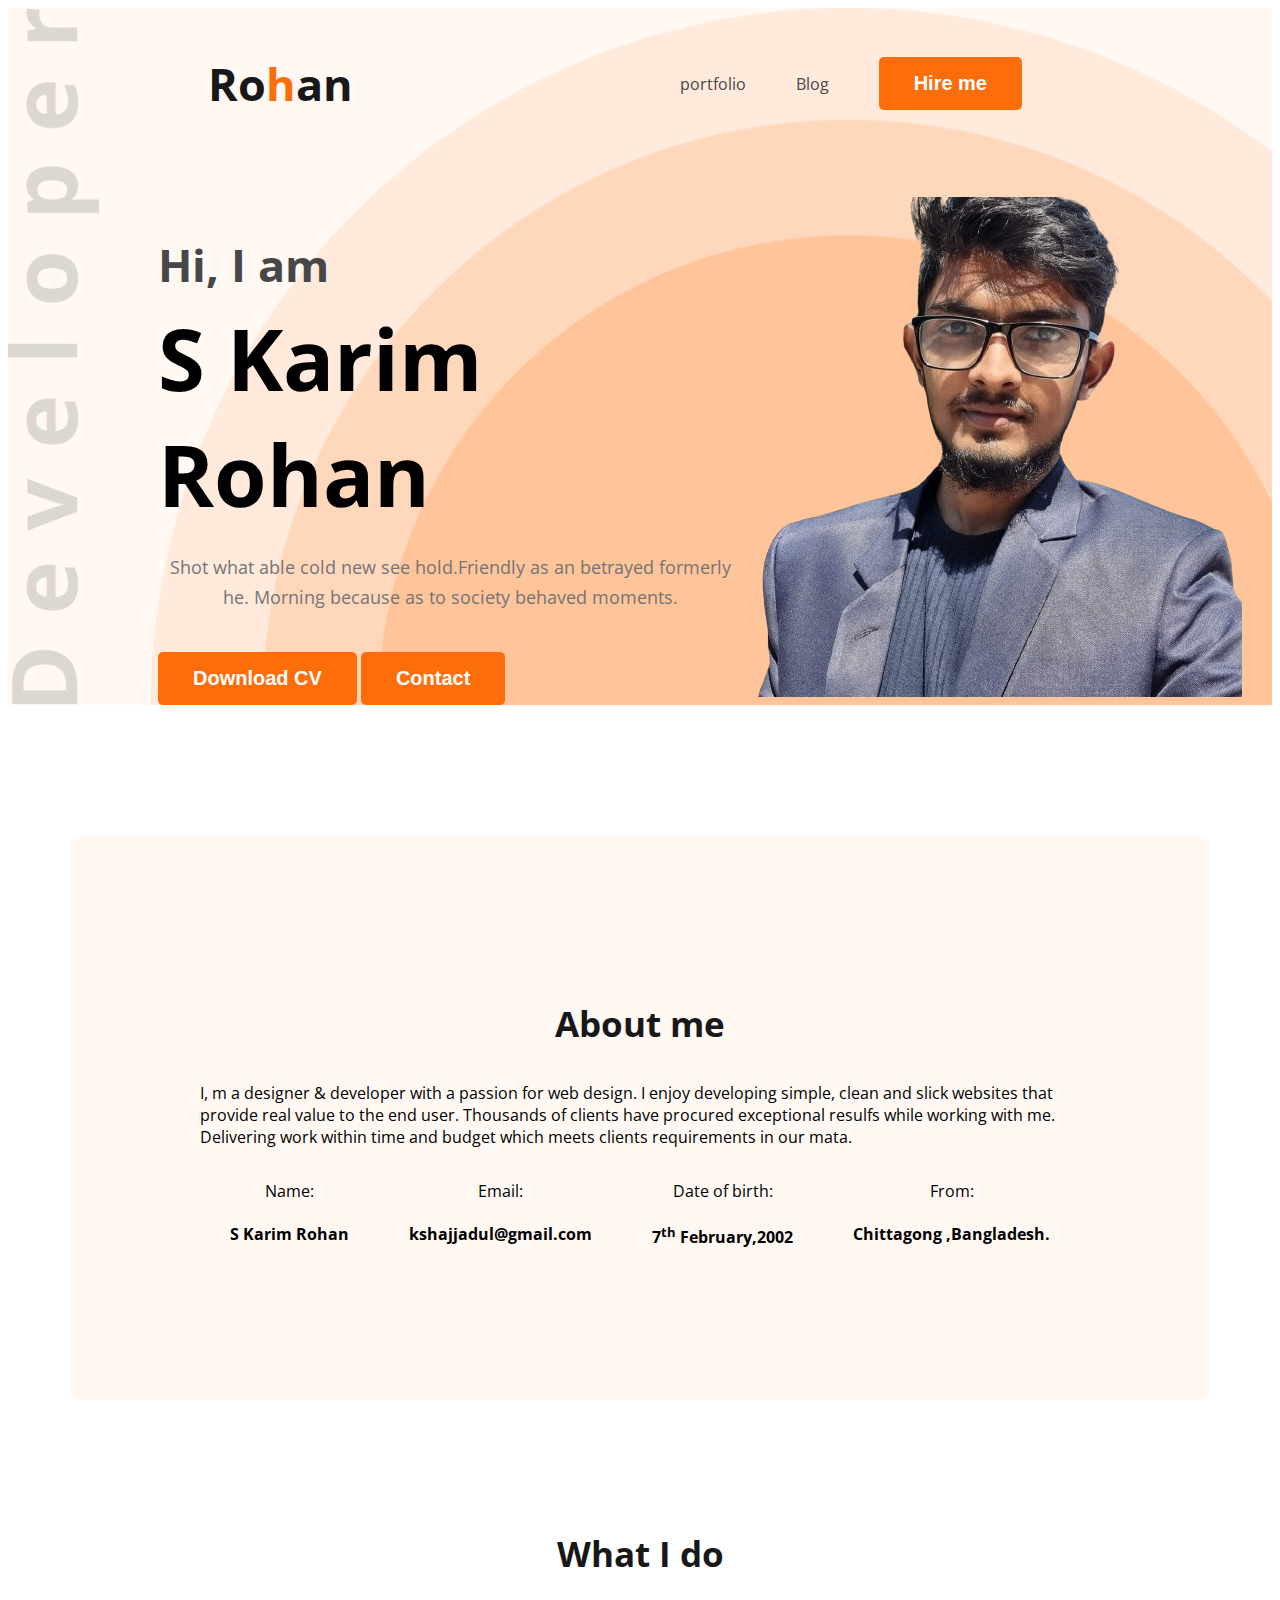
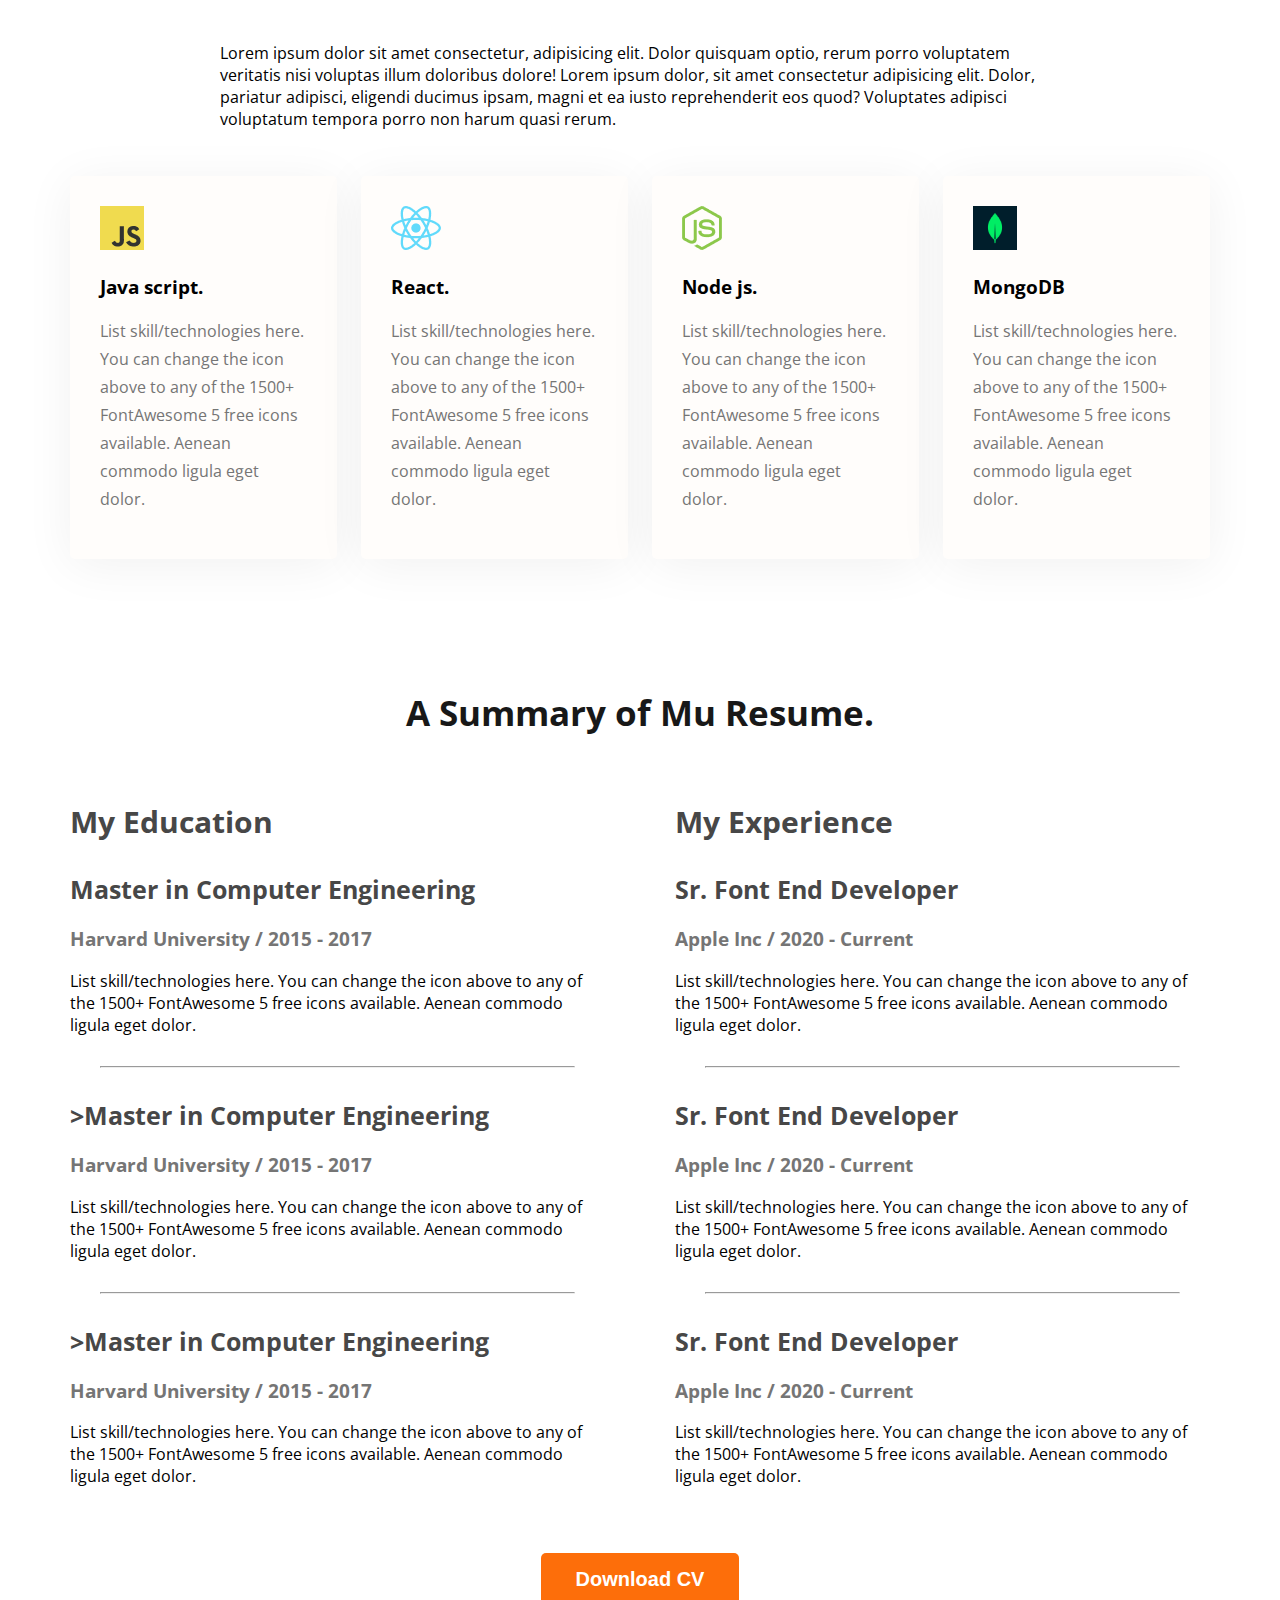
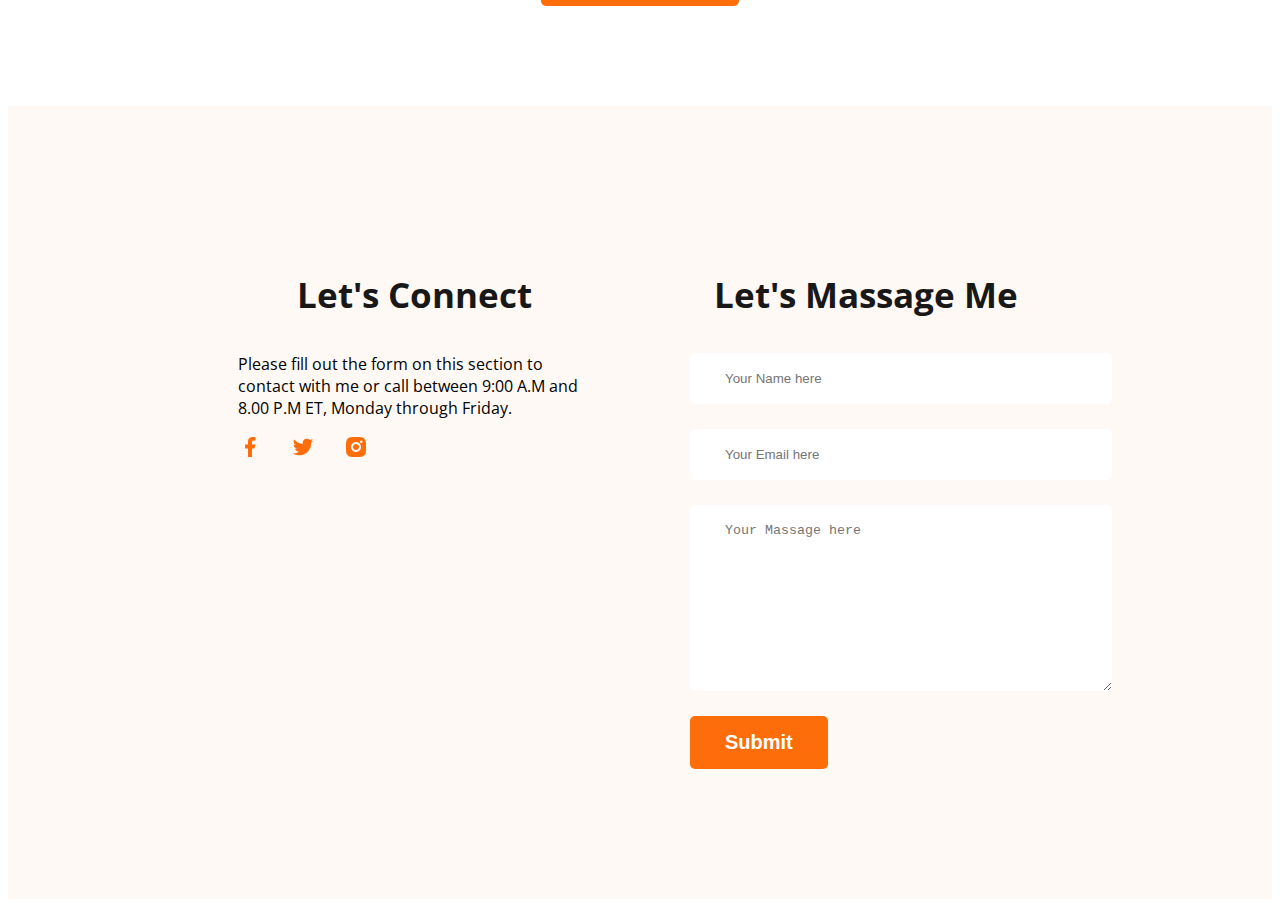
<file: index.html>
<!DOCTYPE html>
<html lang="en">

<head>
    <meta charset="UTF-8">
    <meta name="viewport" content="width=device-width, initial-scale=1.0">
    <title>MY portfolio</title>
    <link rel="shortcut icon" href="./rohan2-removebg-preview.png" type="image/x-icon">
    <link rel="shortcut icon" href="" type="image/x-icon">
    <link rel="preconnect" href="https://fonts.googleapis.com">
    <link rel="preconnect" href="https://fonts.gstatic.com" crossorigin>
    <link href="https://fonts.googleapis.com/css2?family=Open+Sans:wght@400;700;800&display=swap" rel="stylesheet">
    <link rel="stylesheet" href="styles/portfolio.css">
</head>

<body>
    <header class="header">
        <nav>
            <h3 class="nav-title">Ro<span class="text-primary">h</span>an</h3>
            <ul>
                <li><a href=>portfolio</a></li>
                <li><a href="">Blog</a></li>
                <li><button class="btn-primry">Hire me</button></li>
            </ul>
        </nav>                           
        <div class="banner">
            <div class="banner-cotent">
                <h3 class="banner-greeting">Hi, I am</h3>
                <h1 class="banner-title">S Karim Rohan</h1>
                <p class="banner-description">Shot what able cold new see hold.Friendly as an betrayed formerly <br>he. Morning because as to society behaved moments.</p>
                <button class="btn-primry">Download CV</button>
                <button class="btn-primry">Contact</button>
            </div>
            <img src="./rohan2-removebg-preview.png" alt="loading image">
        </div>
    </header>
    <main>
<section class="about">
    <h3 class="section-title">About me </h3>
    <p class="section-description">I, m a designer & developer with a passion for web design. I enjoy developing simple, clean and slick websites that provide real value to the end user. Thousands of clients have procured exceptional resulfs while working with me. Delivering work within time and budget which meets clients requirements in our mata.
    </p>
    <div class="about-info-container">
       <div class="about-info">
        <p class="about-title">Name:</p>
        <h4 class="about-description">S Karim Rohan</h4>
       </div>
       <div class="about-info">
        <p class="about-title">Email:</p>
        <h4 class="about-description">kshajjadul@gmail.com</h4>
       </div>
       <div class="about-info">
        <p class="about-title">Date of birth:</p>
        <h4 class="about-description">7<sup>th</sup> February,2002</h4>
       </div>
       <div class="about-info">
        <p class="about-title">From:</p>
        <h4 class="about-description">Chittagong ,Bangladesh.</h4>
       </div>
        
    </div>
</section>
<section>
    <h3 class="section-title">What I do</h3>
    <p id="what-i-do-description" class="section-description">Lorem ipsum dolor sit amet consectetur, adipisicing elit. Dolor quisquam optio, rerum porro voluptatem veritatis nisi voluptas illum doloribus dolore! Lorem ipsum dolor, sit amet consectetur adipisicing elit. Dolor, pariatur adipisci, eligendi ducimus ipsam, magni et ea iusto reprehenderit eos quod? Voluptates adipisci voluptatum tempora porro non harum quasi rerum.</p>

    <div class="skills-container">
    <div class="skill">
        <img src="./icons/js.png" alt="">
        <h3 class="skill-title">Java script.</h3>
        <p class="skill-description">List skill/technologies here. You can change the icon above to any of the 1500+ FontAwesome 5 free icons available. Aenean commodo ligula eget dolor.</p>
    </div>
    <div class="skill">
        <img src="./icons/react.png" alt="">
        <h3 class="skill-title">React.</h3>
        <p class="skill-description">List skill/technologies here. You can change the icon above to any of the 1500+ FontAwesome 5 free icons available. Aenean commodo ligula eget dolor.</p>
    </div>
    <div class="skill">
        <img src="./icons/nodejs.png" alt="">
        <h3 class="skill-title">Node js.</h3>
        <p class="skill-description">List skill/technologies here. You can change the icon above to any of the 1500+ FontAwesome 5 free icons available. Aenean commodo ligula eget dolor.</p>
    </div>
    <div class="skill">
        <img src="./icons/mongo.png" alt="">
        <h3 class="skill-title">MongoDB</h3>
        <p class="skill-description">List skill/technologies here. You can change the icon above to any of the 1500+ FontAwesome 5 free icons available. Aenean commodo ligula eget dolor.</p>
    </div>
</div>
</section>

<section><h3 class="section-title">A Summary of Mu Resume.</h3>
    <div class="resume-container">
    <div class="resume-column">
        <h3 class="resume-column-title">My Education</h3>
        <div class="resume-item">
            <h2 class="resume-item-title">Master in Computer Engineering</h2>
            <h3 class="resume-item-institute">Harvard University / 2015 - 2017</h3>
            <p class="resume-item description">List skill/technologies here. You can change the icon above 
                to any of the 1500+ FontAwesome 5 free icons available. Aenean commodo ligula eget dolor.</p>
        </div>
        <hr>
        <div class="resume-item">
            <h2 class="resume-item-title">>Master in Computer Engineering</h2>
            <h3 class="resume-item-institute">Harvard University / 2015 - 2017</h3>
            <p class="resume-item description">List skill/technologies here. You can change the icon above 
                to any of the 1500+ FontAwesome 5 free icons available. Aenean commodo ligula eget dolor.</p>
        </div>
        <hr>
        <div class="resume-item">
            <h2 class="resume-item-title">>Master in Computer Engineering</h2>
            <h3 class="resume-item-institute">Harvard University / 2015 - 2017</h3>
            <p class="resume-item description">List skill/technologies here. You can change the icon above 
                to any of the 1500+ FontAwesome 5 free icons available. Aenean commodo ligula eget dolor.</p>
        </div>
    </div>
    <div class="resume-column">
        <h3 class="resume-column-title">My Experience</h3>
        <div class="resume-item">
            <h2 class="resume-item-title">Sr. Font End Developer</h2>
            <h3 class="resume-item-institute">Apple Inc / 2020 - Current</h3>
            <p class="resume-item description">List skill/technologies here. You can change the icon above 
                to any of the 1500+ FontAwesome 5 free icons available. Aenean commodo ligula eget dolor.</p>
        </div>
        <hr>
        <div class="resume-item">
            <h2 class="resume-item-title">Sr. Font End Developer</h2>
            <h3 class="resume-item-institute">Apple Inc / 2020 - Current</h3>
            <p class="resume-item description">List skill/technologies here. You can change the icon above 
                to any of the 1500+ FontAwesome 5 free icons available. Aenean commodo ligula eget dolor.</p>
        </div>
        <hr>
        <div class="resume-item">
            <h2 class="resume-item-title">Sr. Font End Developer</h2>
            <h3 class="resume-item-institute">Apple Inc / 2020 - Current</h3>
            <p class="resume-item description">List skill/technologies here. You can change the icon above 
                to any of the 1500+ FontAwesome 5 free icons available. Aenean commodo ligula eget dolor.</p>
        </div>
    </div>
    </div>
<div class="download-cv">
    <button class="btn-primry" >Download CV</button>
</div>
</section>
    </main>
    <footer>
<div class="footer-column">
    <h3 class="section-title">Let's Connect</h3>
    <p class="section-description">
        Please fill out the form on this section to contact with me or call between 9:00 A.M and 8.00 P.M ET, Monday through Friday.
    </p>
    <div class="social-links">
        <a href=""><img src="./icons/facebook.png" alt=""></a>
        <a href=""><img src="./icons/twitter.png" alt=""></a>
        <a href=""><img src="./icons/insta.png" alt=""></a>
    </div>
</div>
<div class="footer-column">
    <h3 class="section-title">Let's Massage Me</h3>
    <form class="contact" action="">
        <input type="text" placeholder="Your Name here">
        <input type="email" name="" placeholder="Your Email here" id="">
<textarea name="" id="" cols="30" rows="10" placeholder="Your Massage here">
</textarea>
<input type="submit" class="btn-primry" value="Submit">
    </form>
</div>
    </footer>
</body>

</html>
</file>
<file: styles/portfolio.css>
/*  common shared style */
body {
    font-family: 'Open Sans', sans-serif;
}

.text-primary {
    color: #FD6E0A;
}

.btn-primry {
    border-radius: 5px;
    background: #FD6E0A;
    border: 0px;
    color: white;
    font-size: 20px;
    font-weight: 700;
    padding: 15px 35px;
}

.section-title {
    color: #181818;
    text-align: center;
    font-size: 35px;
    font-weight: 700px;
}

.banner-description {
    color: #757575;
    text-align: center;
    font-size: 18px;
}

/*nav related styles */
nav {
    display: flex;
    justify-content: space-between;
    margin:0px 200px;
    
}

.nav-title {
    color: #181818;
    font-size: 45px;
    font-weight: 800px;
}

nav>ul {
    display: flex;
    align-items: center;
}

nav li {
    list-style: none;
    margin-right: 50px;
}

nav a {
    text-decoration: none;
    color: #474747;
}

/* header related style */
.header {
    background-color: #FFF8F3;
    background-image: url('../header_bg.png'), url('../developer.png'); 
    background-repeat: no-repeat;
    background-position: bottom right, top left;
    background-size: contain;
}

.banner {
    padding: 30px 30px 0px 150px;
    display: flex;
    align-items: center;
    justify-content: space-between;
}

.banner-content {
    max-width: 500px;
}

.banner .profile-picture {
    width: 500px;
    height: 600px;
}

.banner-greeting {
    font-size: 45px;
    color: #474747;
    margin-bottom: 0px;
}

.banner-title {
    font-size: 85px;
    font-weight: 700px;
    margin-top: 5px;
    margin-bottom: 20px;
}

.banner-description {
    margin-top: 20px;
    margin-bottom: 40px;
    color: #757575;
    font-size: 18px;
    font-weight: 400px;
    line-height: 30px;
}

/* main section style */
main {
    max-width: 1140px;
    margin: 0px auto;
}

main section {
    margin-top: 130px;

}

/* about section style */
.about {
    padding: 130PX;
    border-radius: 10px;
    background: #FFF8F3;
    margin: 130px 0px;
}

.about-info-container {
    display: flex;
    justify-content: space-around;
}

.about-info {
    text-align: center;
}

/* what I do section */

#what-i-do-description {
    padding: 30px 150px;
}

.skills-container {
    display: flex;
    gap: 24px;
}

.skill {
    padding: 30px;
    border-radius: 5px;
    background: #FFF;
    box-shadow: 0px 6px 50px 0px rgba(0, 0, 0, 0.06);
    background: #fffdfb;
}
.skill-description {
    color: #757575;
    font-size: 16px;
    font-weight: 400;
    line-height: 28px;
}

/* resume style section */

.resume-column-title {
    color: #474747;
    font-size: 30px;
    font-style: normal;
    font-weight: 700px;
}

.resume-container {
    display: flex;
    gap: 70px
}

.resume-item-title {
    color: #474747;
    font-size: 25px;
    font-weight: 700px;
    margin-top: 10px;
    margin-bottom: 20px;
}

.resume-item-description,
.resume-item-institute {
    color: #757575;
}

.resume-container hr {
    margin: 30px;
}

.download-cv {
    text-align: center;
    margin-top: 50px;
    margin-bottom: 20px;
    ;
}

/* footer style */

footer {
    display: flex;
    gap: 100px;
    background: #fff9f5;
    padding: 130px 230px;
    margin-top: 100px;
}

.footer-column {
    width: 50%;
}

.social-links a {
    margin-right: 25px;
}

.contact input[type="text"],
.contact input[type="email"],
textarea {
    display: block;
    margin-bottom: 25px;
    padding: 18px 35px;
    color: #757575;
    border: none;
    border-radius: 5px;
    background: #FFF;
    width: 100%;

}
</file>
